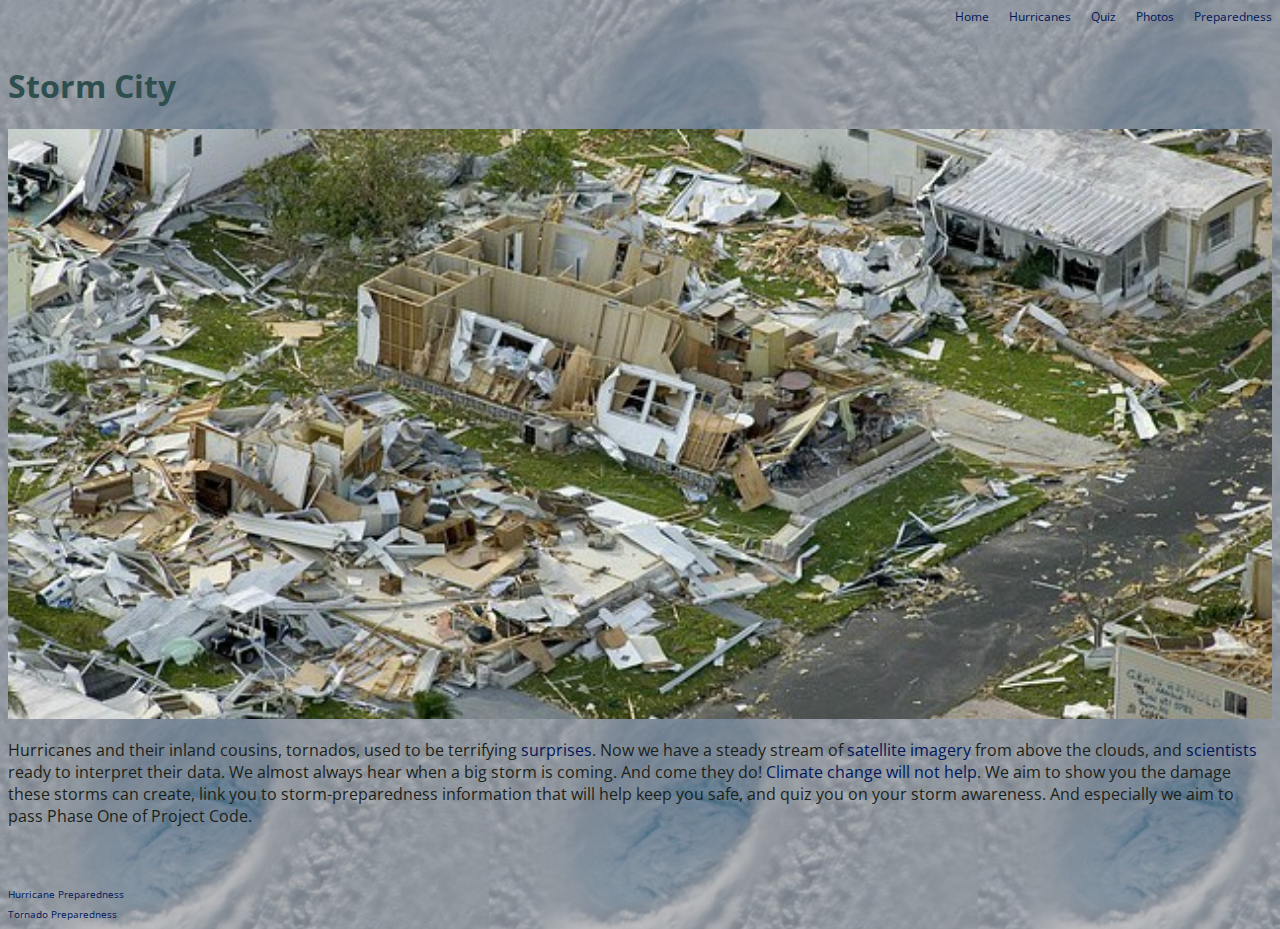
<file: index.html>
<!DOCTYPE html> 
<html> 
<head> 
<link rel="stylesheet" type="text/css" href="style.css">
<link href="https://fonts.googleapis.com/css?family=Lusitana" rel="stylesheet">
<link href="https://fonts.googleapis.com/css?family=Open+Sans" rel="stylesheet"> 
<title>Storm City</title>
</head>  
<body id="frontpage">  
    
<!--Header--> 
<nav> 
<div class="header"> 
<span class=headerlinks><a href="index.html">Home</a></span>
<span class=headerlinks><a href="page2.html">Hurricanes</a></span>
<span class=headerlinks><a href="page3.html">Quiz</a></span>
<span class=headerlinks><a href="page4.html">Photos</a></span>
<span class=headerlinks><a href="page5.html">Preparedness</a></span>
</div>
</nav>
<br> 

<!--Text and pictures go here!--> 
<h1>Storm City</h1>

<div id="destruction";> 
    <img src="images/hurricane-63005_640_cropped.jpg" alt="hurricane" width="100%">
    <p> Hurricanes and their inland cousins, tornados, used to be terrifying <a href="https://www.washingtonpost.com/news/capital-weather-gang/wp/2013/08/16/when-storms-were-a-surprise-a-history-of-hurricane-warnings/">surprises</a>. Now we have a steady stream of <a href="http://www.goes.noaa.gov/HURRLOOPS/huvsloop.html"> satellite imagery</a> from above the clouds, and  <a href="http://www.nhc.noaa.gov/qa/">scientists</a> ready to interpret their data. We almost always hear when a big storm is coming. And come they do! <a href="https://earthobservatory.nasa.gov/Features/RisingCost/rising_cost5.php">Climate change will not help</a>. We aim to show you the damage these storms can create, link you to storm-preparedness information that will help keep you safe, and quiz you on your storm awareness. And especially we aim to pass Phase One of Project Code. </p>
 </div>


<!--Footer--> 
<br>
<br> 
<div id="footer">
<p> <a href="https://www.ready.gov/hurricanes">Hurricane Preparedness</a></p>
<p> <a href="https://www.ready.gov/tornadoes">Tornado Preparedness</a></p>
</div>

<!-- Project requirements -->

<!-- 
 Design and content: 
x Wireframe
[] Color Palette using hex codes (pick 3) 
x Font(s) using google fonts
x Seven or more images 
  x sourced [] and maybe source better ones?
  x placed 
  [] credited - more credits!
[] Copy about those images - more copy!
  x written
  x placed
--> 

<!--
 Structure:
x Index.html
x Folder structure
x Four or more linked pages (linked out from home and back to home) 
x Navigation bar consistent across pages
x Footer consistent across pages
x Use some classes 
x Use some IDs 
-->

<!--
 Afterthoughts: 
x Use 5 comments in html
x Use 5 comments in css
[ ] Github hosting 
--> 

</body>
</html>
</file>
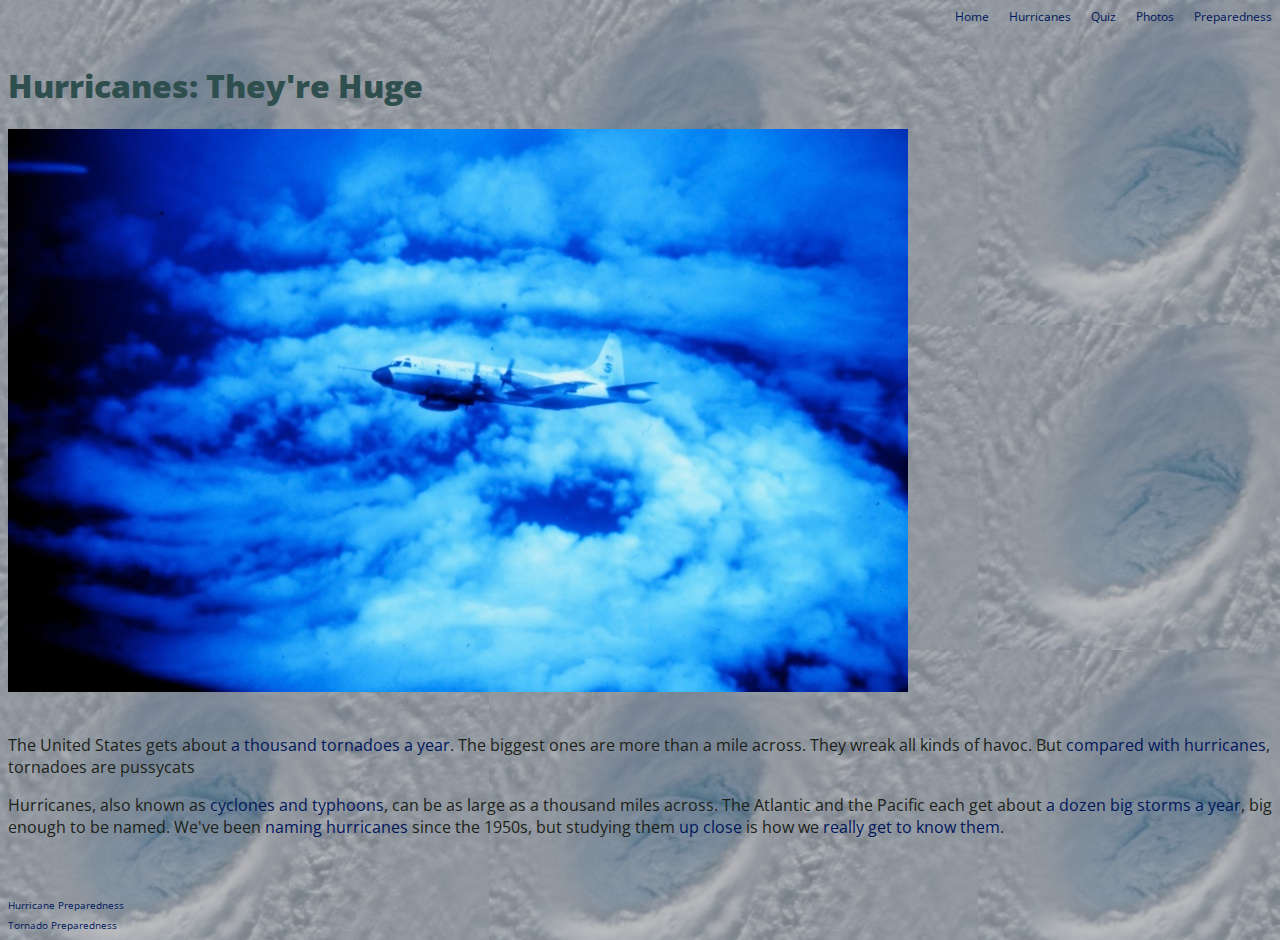
<file: page2.html>
<!DOCTYPE html> 
<html> 
<head> 
<link rel="stylesheet" type="text/css" href="style.css">
<link href="https://fonts.googleapis.com/css?family=Lusitana" rel="stylesheet">
<link href="https://fonts.googleapis.com/css?family=Open+Sans" rel="stylesheet">
<title>Hurricanes</title>
</head>  
<body id="frontpage">
    
    

<!--Header--> 
<nav> 
<div class="header"> 
<span class=headerlinks><a href="index.html">Home</a></span>
<span class=headerlinks><a href="page2.html">Hurricanes</a></span>
<span class=headerlinks><a href="page3.html">Quiz</a></span>
<span class=headerlinks><a href="page4.html">Photos</a></span>
<span class=headerlinks><a href="page5.html">Preparedness</a></span>
</div>
</nav>
<br> 



<!--Text and pictures go here!--> 
<h1><strong>Hurricanes: They're Huge</strong></h1>

<div id="boats"> 
<img src="images/noaa_hurricane_eye_plane_pic_fly00102.jpg"> 
<p><br>The United States gets about <a href="https://www.ncdc.noaa.gov/climate-information/extreme-events/us-tornado-climatology">a thousand tornadoes a year</a>. The biggest ones are more than a mile across. They wreak all kinds of havoc. But <a href="https://pmm.nasa.gov/resources/faq/what-difference-between-tornado-and-hurricane">compared with hurricanes</a>, tornadoes are pussycats</p> <p>Hurricanes, also known as <a href="https://oceanservice.noaa.gov/facts/cyclone.html">cyclones and typhoons</a>, can be as large as a thousand miles across. The Atlantic and the Pacific each get about <a href="http://www.nytimes.com/2017/09/19/us/hurricanes-irma-harvey-maria.html">a dozen big storms a year</a>, big enough to be named. We've been <a href="https://oceanservice.noaa.gov/facts/storm-names.html">naming hurricanes</a> since the 1950s, but studying them <a href="page4.html">up close</a> is how we <a href="http://www.nhc.noaa.gov/outreach/history/">really get to know them</a>. 
</p>
</div>

<!--Footer--> 
<br>
<br> 
<div id="footer">
<p> <a href="https://www.ready.gov/hurricanes">Hurricane Preparedness</a></p>
<p> <a href="https://www.ready.gov/tornadoes">Tornado Preparedness</a></p>
</div>


</body>
</html>
</file>
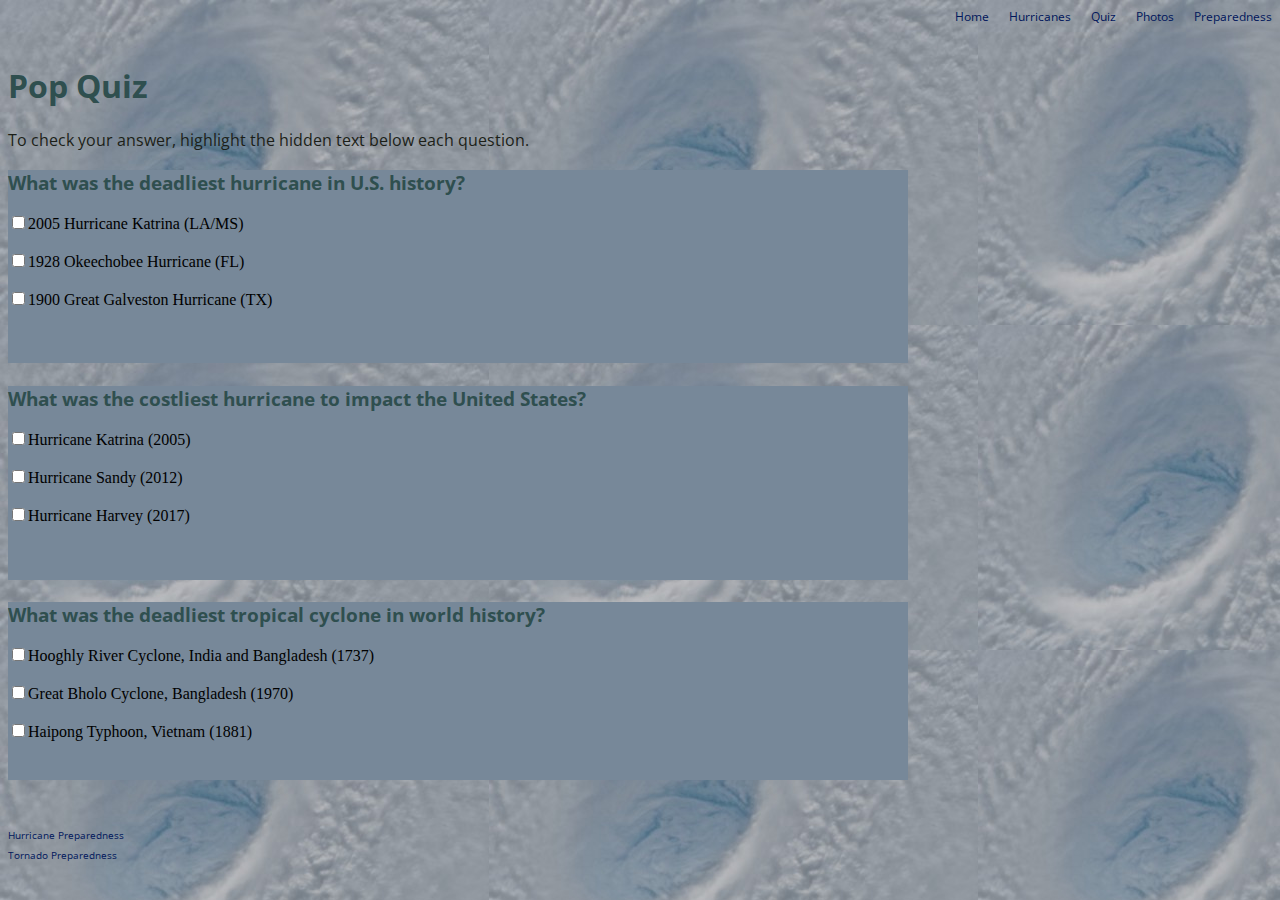
<file: page3.html>
<!DOCTYPE html> 
<html> 
<head> 
<link rel="stylesheet" type="text/css" href="style.css">
<link href="https://fonts.googleapis.com/css?family=Lusitana" rel="stylesheet">
<link href="https://fonts.googleapis.com/css?family=Open+Sans" rel="stylesheet">
<title>Pop Quiz</title>
</head>  

<body id="frontpage"> 

<!--Header--> 
<nav> 
<div class="header"> 
<span class=headerlinks><a href="index.html">Home</a></span>
<span class=headerlinks><a href="page2.html">Hurricanes</a></span>
<span class=headerlinks><a href="page3.html">Quiz</a></span>
<span class=headerlinks><a href="page4.html">Photos</a></span>
<span class=headerlinks><a href="page5.html">Preparedness</a></span>
</div>
</nav>
    
<br> 

        
<!--Text and pictures go here!--> 
<h1>Pop Quiz</h1>
    <p>To check your answer, highlight the hidden text below each question.</p>
    
<div class="boxone">
    <h3>What was the deadliest hurricane in U.S. history?
    </h3><input type="checkbox"name="2005">2005 Hurricane Katrina (LA/MS)
    <br><br>
    <input type="checkbox"name="1928">1928 Okeechobee Hurricane (FL)
    <br><br>
    <input type="checkbox"name="1900">1900 Great Galveston Hurricane (TX)
    <br>
    <h5>The 1900 Great Galveston Hurricane, where it's estimated that 8,000-12,000 people were killed and more than 10,000 people left homeless. It was the deadliest natural disaster in US history. </h5> 
</div>
  
<div class="boxone">
    <h3>What was the costliest hurricane to impact the United States?</h3>
    <input type="checkbox"name="Hurricane Katrina">Hurricane Katrina (2005)
    <br><br>
    <input type="checkbox"name="Hurricane Sandy">Hurricane Sandy (2012)
    <br><br>
    <input type="checkbox"name="Hurricane Harvey">Hurricane Harvey (2017)
    <br> 
    <h5>Hurricane Harvey, which is estimated to have caused $198.6 billion in damage. It contributed to the costliest hurricane season on record (2017) with damage estimated in excess of $300 billion.</h5>
</div>

<div class="boxone">
    <h3>What was the deadliest tropical cyclone in world history?</h3>
    <input type="checkbox"name="Hooghly">Hooghly River Cyclone, India and Bangladesh (1737)
    <br><br>
    <input type="checkbox"name="Great Bholo">Great Bholo Cyclone, Bangladesh (1970)
    <br><br>
    <input type="checkbox"name="Haipong">Haipong Typhoon, Vietnam (1881)
    <br>
    <h5>Great Bholo Cyclone, which is estimated to have caused up to half a million deaths. The cyclone area was in the Bay of Bengal.</h5>
</div>
<br> 
    
<div id="footer">
<p> <a href="https://www.ready.gov/hurricanes">Hurricane Preparedness</a></p>
<p> <a href="https://www.ready.gov/tornadoes">Tornado Preparedness</a></p>
</div>

</body>
</html>
</file>
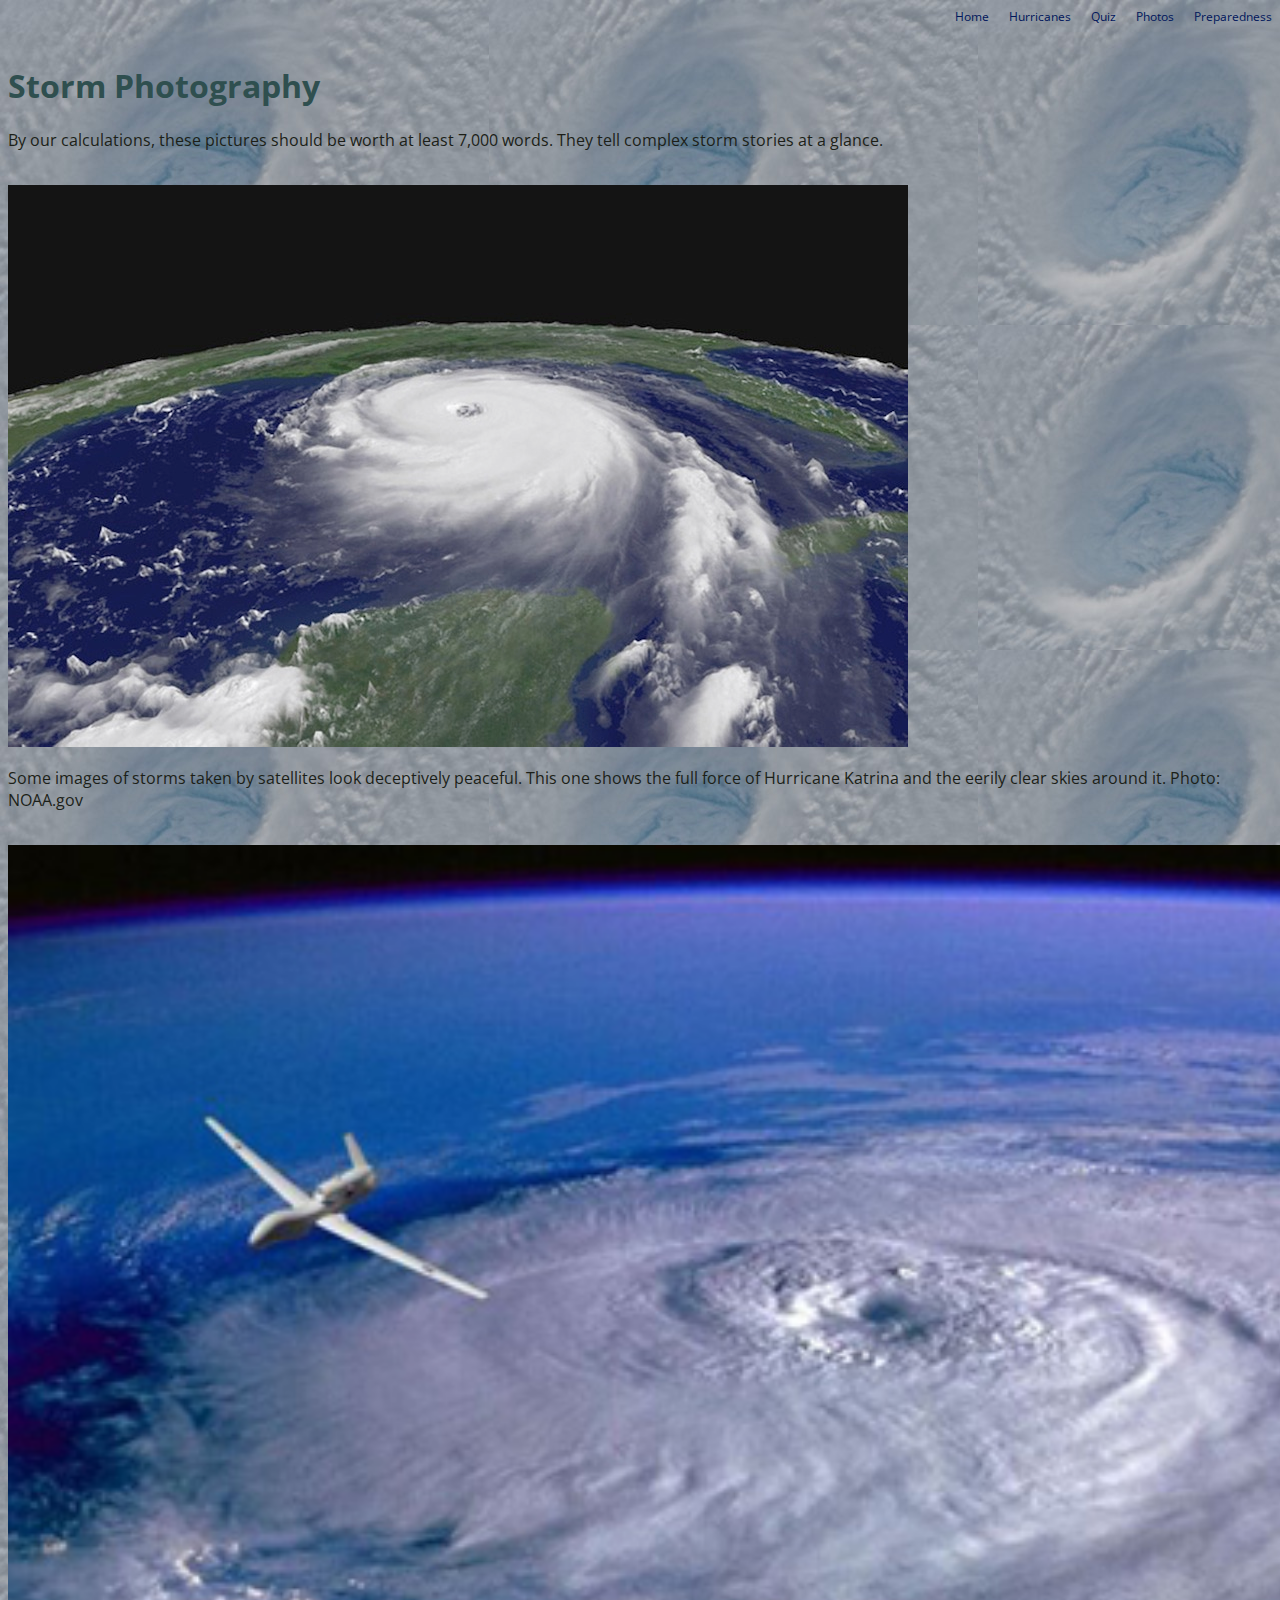
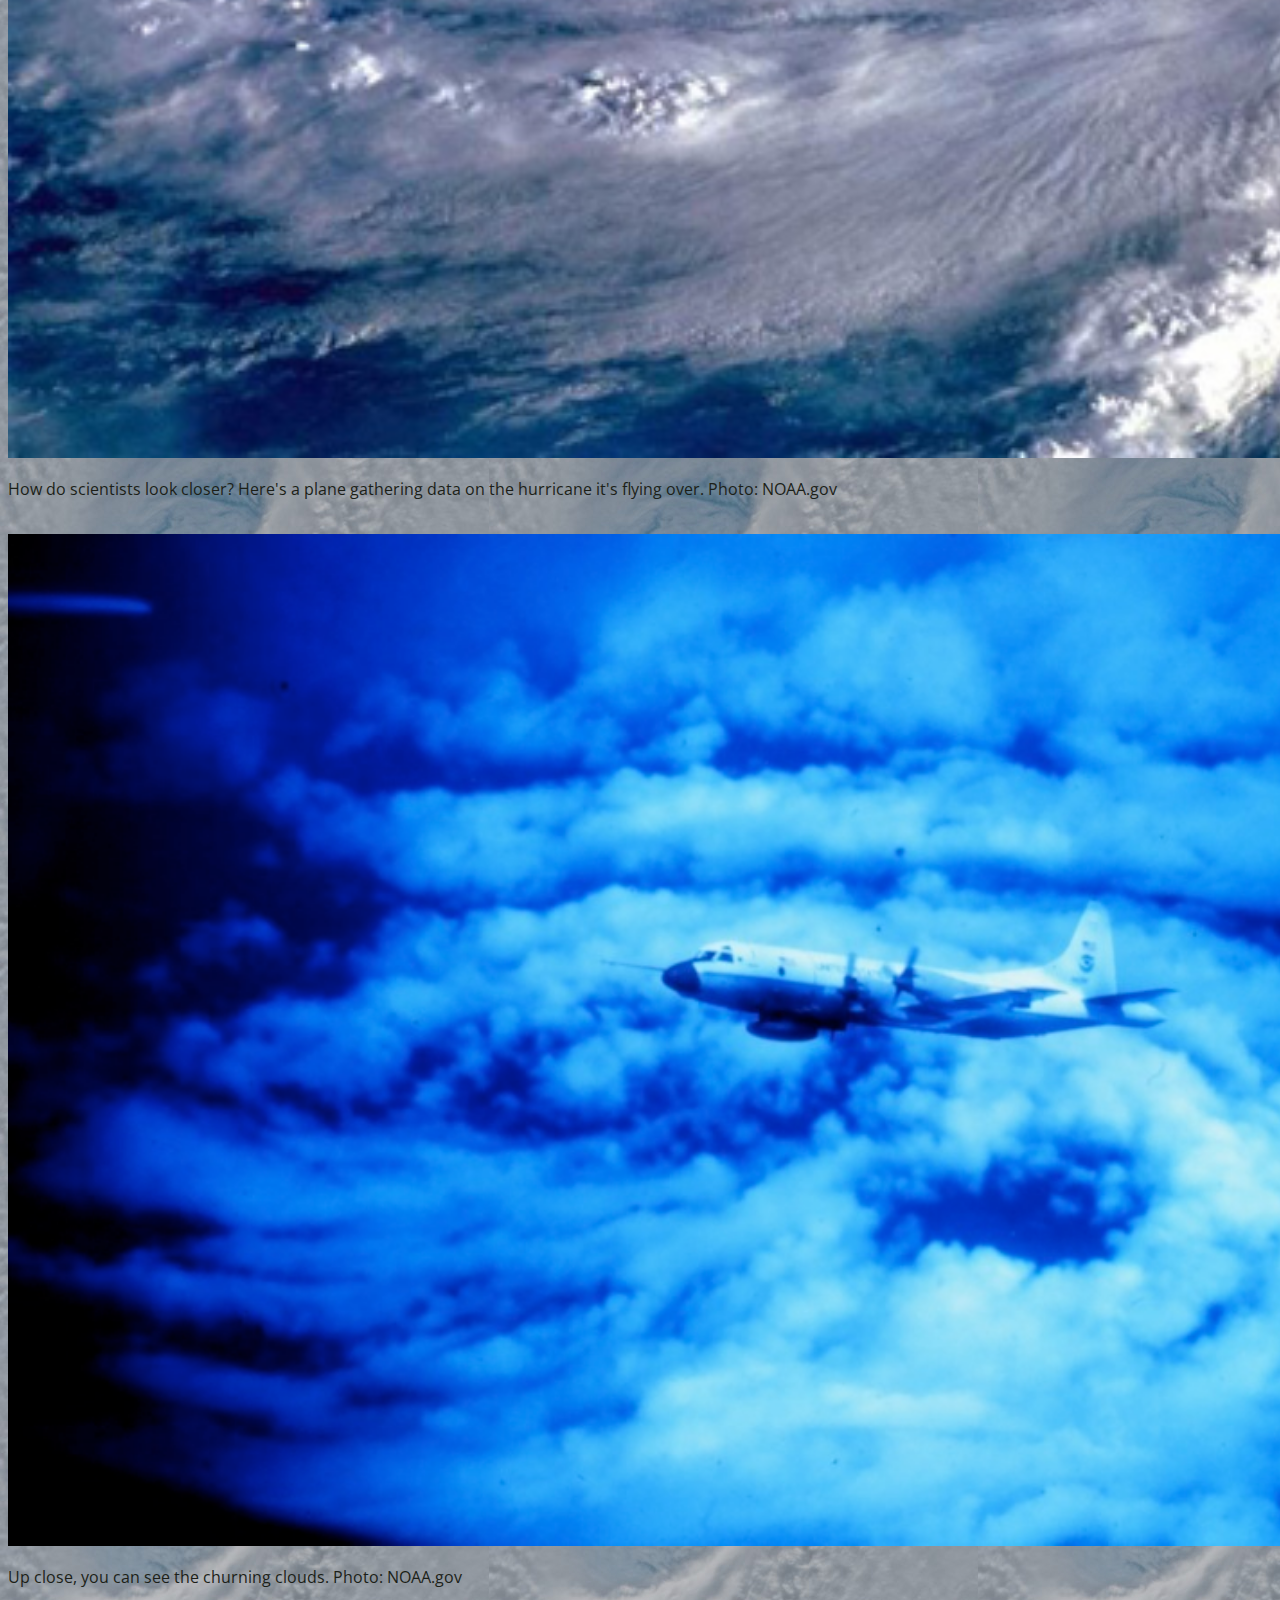
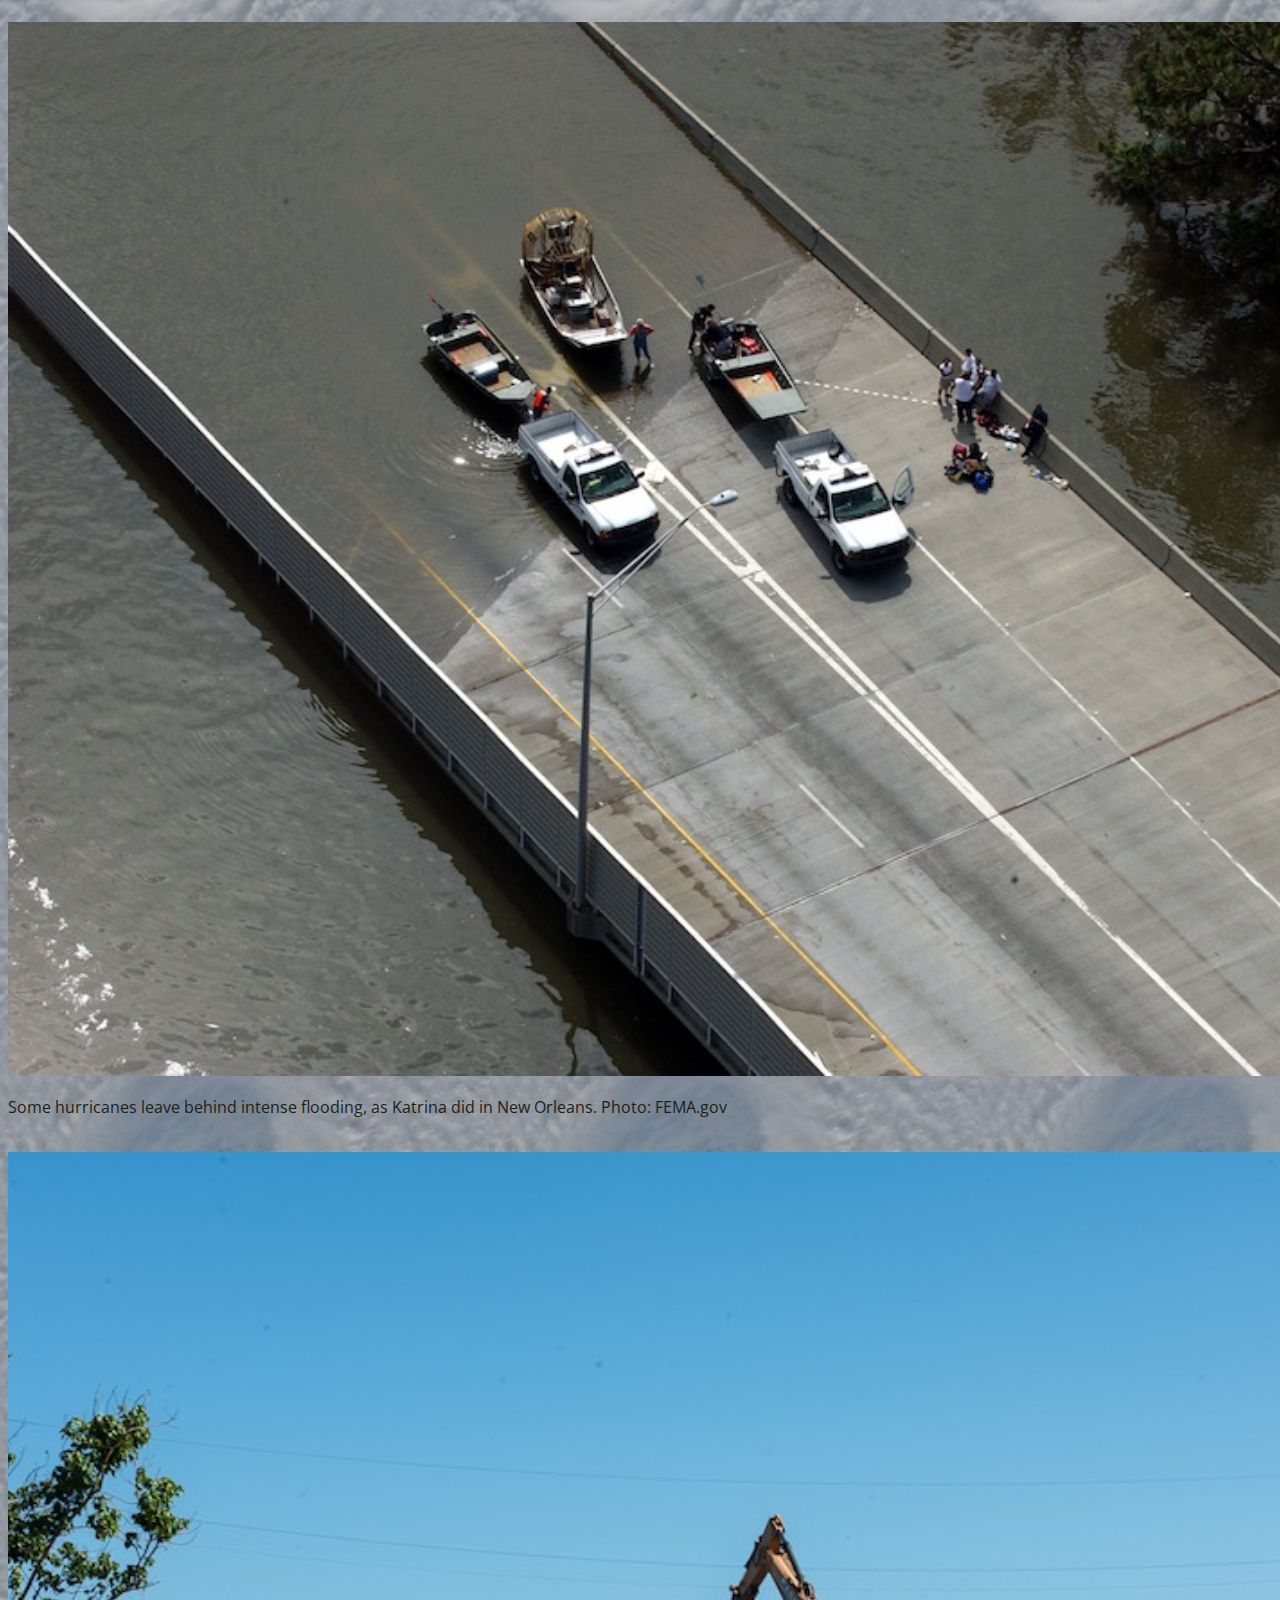
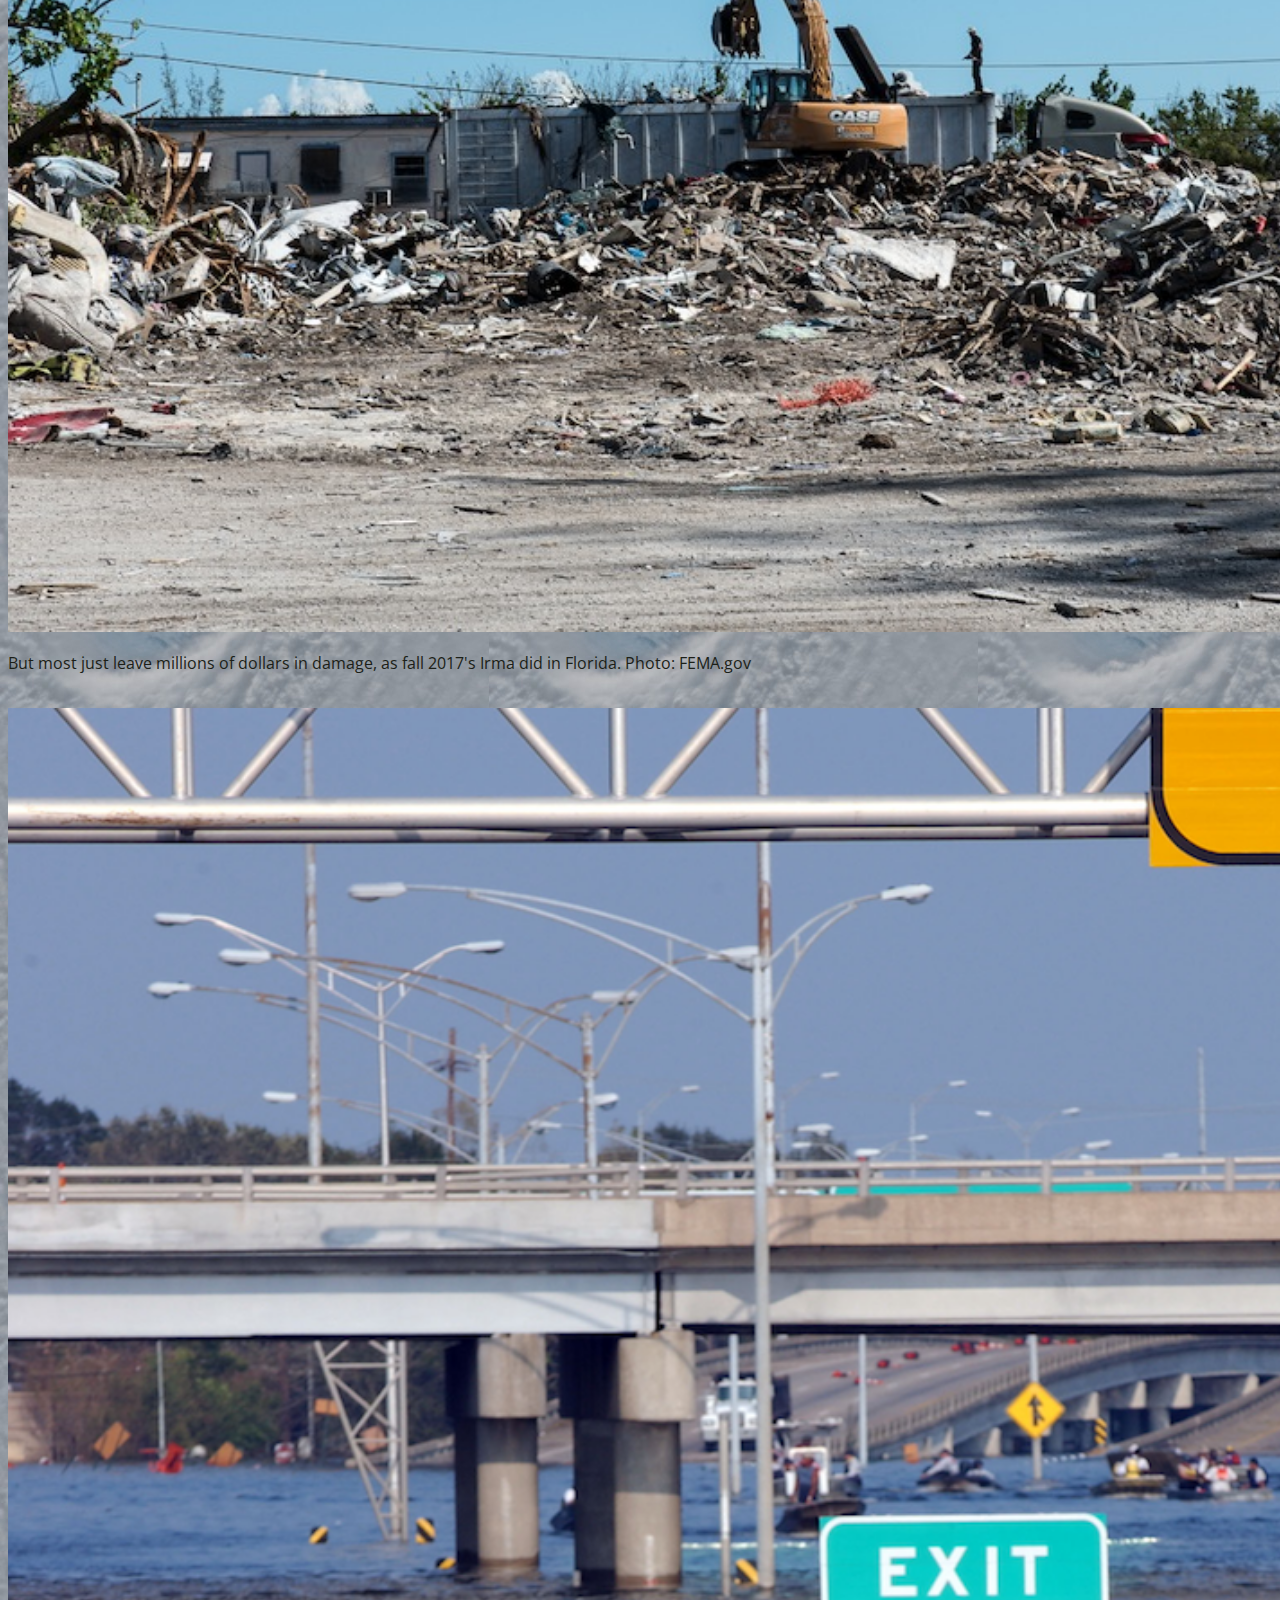
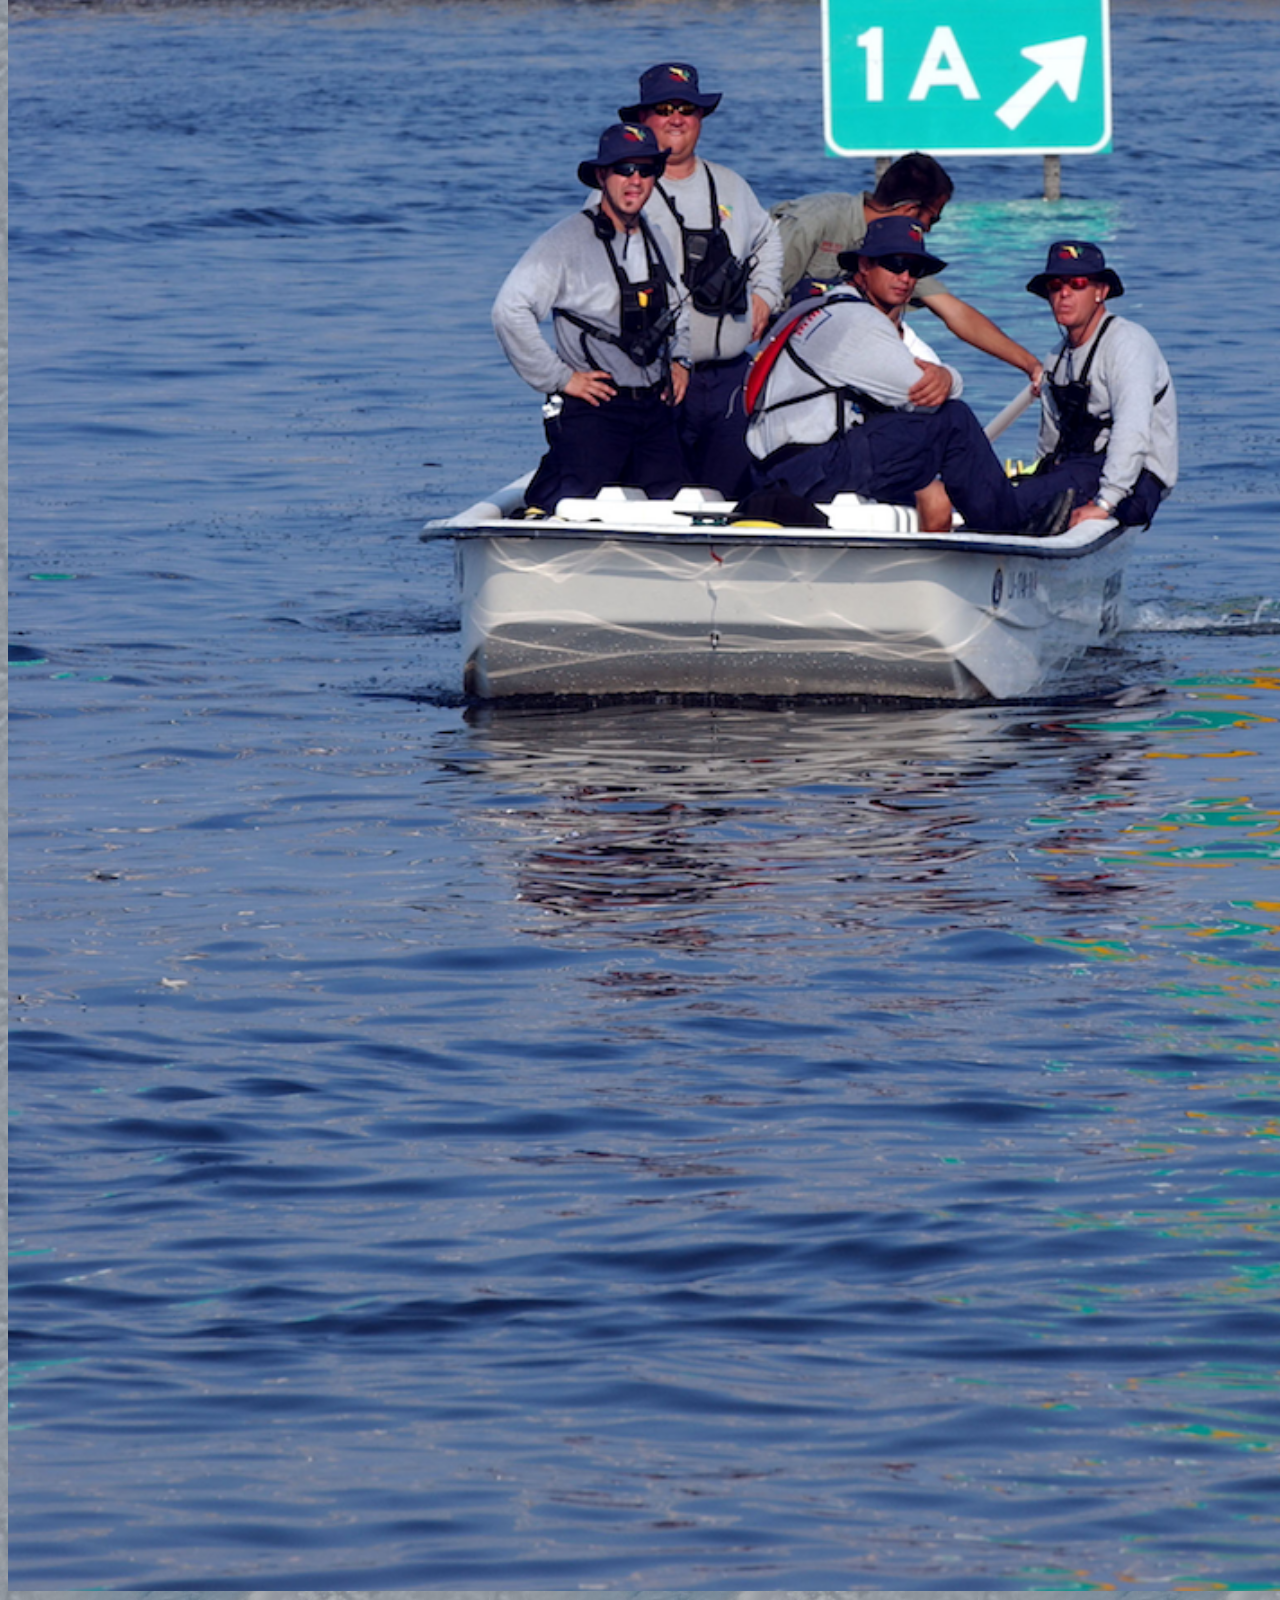
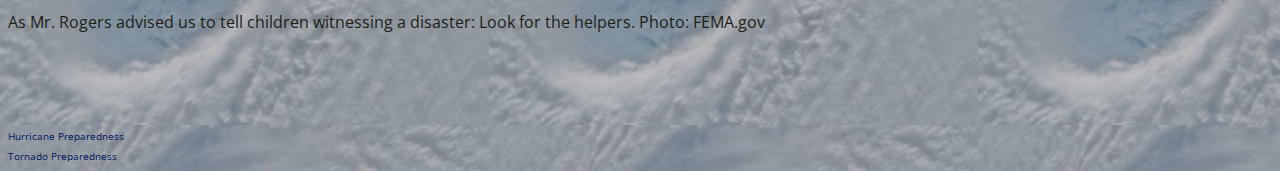
<file: page4.html>
<!DOCTYPE html> 
<html> 
<head> 
<link rel="stylesheet" type="text/css" href="style.css">
<link href="https://fonts.googleapis.com/css?family=Lusitana" rel="stylesheet">
<link href="https://fonts.googleapis.com/css?family=Open+Sans" rel="stylesheet">
<title>Photos</title>
</head>  

<body id="frontpage"> 

<!--Header--> 
<nav> 
<div class="header"> 
<span class=headerlinks><a href="index.html">Home</a></span>
<span class=headerlinks><a href="page2.html">Hurricanes</a></span>
<span class=headerlinks><a href="page3.html">Quiz</a></span>
<span class=headerlinks><a href="page4.html">Photos</a></span>
<span class=headerlinks><a href="page5.html">Preparedness</a></span>
</div>
</nav>
<br> 

<!--Text and pictures go here!--> 
<h1>Storm Photography</h1>
    
<p> By our calculations, these pictures should be worth at least 7,000 words. They tell complex storm stories at a glance.</p>
<br>
    
<div class="tornado"> 
    <img src="images/ee_noaa_katrinasatellite_credit_noaa.jpg">  
    <p> Some images of storms taken by satellites look deceptively peaceful. This one shows the full force of Hurricane Katrina and the eerily clear skies around it. Photo: NOAA.gov</p>
    </div> 
    <br>
    
<div class="tornado"> 
    <img src="images/aa_hfc_hurr_plane_credit_noaa.jpg" width=128%> 
    <p>How do scientists look closer? Here's a plane gathering data on the hurricane it's flying over. Photo: NOAA.gov</p>
    </div> 
    <br>
    
<div class="tornado"><img src="images/noaa_hurricane_eye_plane_pic_fly00102.jpg" width="128%;">
    <p>Up close, you can see the churning clouds. Photo: NOAA.gov</p>
    </div>
    <br>
    
<div class="tornado"><img src="images/fema_katrina_aerial_ramp_14980.jpg" width="128%;">
    <p>Some hurricanes leave behind intense flooding, as Katrina did in New Orleans. Photo: FEMA.gov</p>
    </div> 
    <br>
    
<div class="tornado"> <img src="images/fema_irma_debris_florida_dsc3037.jpg" width="128%;">
    <p>But most just leave millions of dollars in damage, as fall 2017's Irma did in Florida. Photo: FEMA.gov</p>
    </div>
    <br>
    
<div class="tornado"> <img src="images/dd_fema_hurricane_14888.png" width="128%;">
    <p>As Mr. Rogers advised us to tell children witnessing a disaster: Look for the helpers. Photo: FEMA.gov</p>
    </div>
    <br>
    
<br>
    
<!--Footer--> 
<br>
<br> 
<div id="footer">
<p> <a href="https://www.ready.gov/hurricanes">Hurricane Preparedness</a></p>
<p> <a href="https://www.ready.gov/tornadoes">Tornado Preparedness</a></p>
</div>


</body>
</html>
</file>
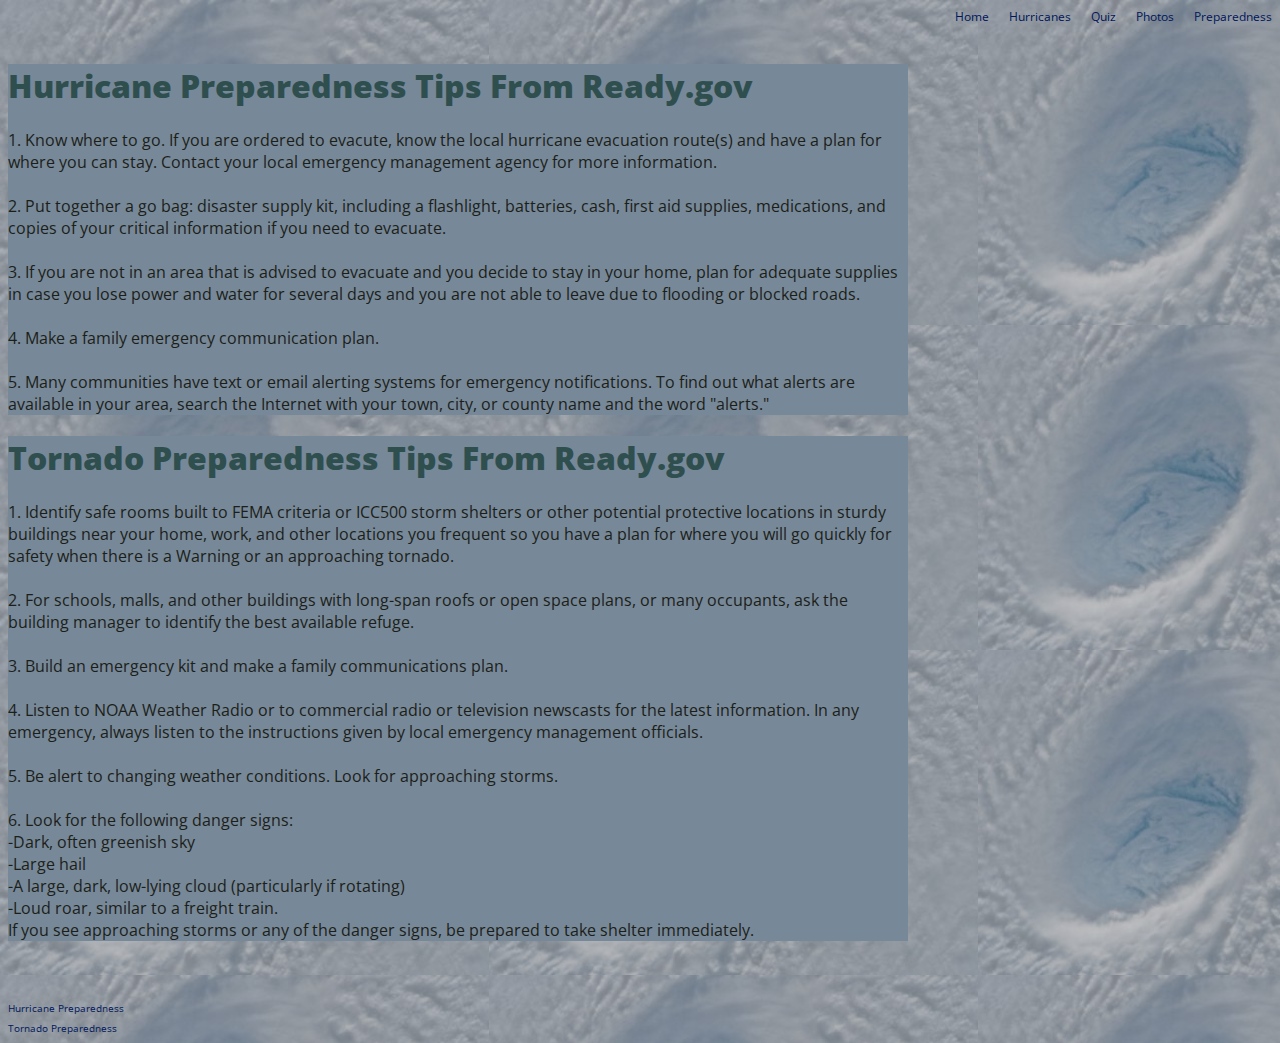
<file: page5.html>
<!DOCTYPE html> 
<html> 
<head> 
<link rel="stylesheet" type="text/css" href="style.css">
<link href="https://fonts.googleapis.com/css?family=Lusitana" rel="stylesheet">
<link href="https://fonts.googleapis.com/css?family=Open+Sans" rel="stylesheet">
<title>Preparedness</title>
</head>  

<body id="frontpage"> 

<!--Header--> 
<nav> 
<div class="header"> 
<span class=headerlinks><a href="index.html">Home</a></span>
<span class=headerlinks><a href="page2.html">Hurricanes</a></span>
<span class=headerlinks><a href="page3.html">Quiz</a></span>
<span class=headerlinks><a href="page4.html">Photos</a></span>
<span class=headerlinks><a href="page5.html">Preparedness</a></span>
</div>
</nav>
<br> 

    <div class="boxone"><h1><strong>Hurricane Preparedness Tips From Ready.gov</strong></h1>
   <p>
    1. Know where to go. If you are ordered to evacute, know the local hurricane evacuation route(s) and have a plan for where you can stay. Contact your local emergency management agency for more information.
   <br><br>
    2. Put together a go bag: disaster supply kit, including a flashlight, batteries, cash, first aid
      supplies, medications, and copies of your critical information if you need to evacuate.
   <br><br>
    3. If you are not in an area that is advised to evacuate and you decide to stay in your home, plan
      for adequate supplies in case you lose power and water for several days and you are not able to
      leave due to flooding or blocked roads.
   <br><br>
    4. Make a family emergency communication plan.
   <br><br>
    5. Many communities have text or email alerting systems for emergency notifications. To find out
      what alerts are available in your area, search the Internet with your town, city, or county name
      and the word "alerts."
   <br>
   </p></div>

    
   <div class="boxone"><h1><strong>Tornado Preparedness Tips From Ready.gov</strong></h1>
   <p>
    1. Identify safe rooms built to FEMA criteria or ICC500 storm shelters or other
      potential protective locations in sturdy buildings near your home, work, and other
      locations you frequent so you have a plan for where you will go quickly for safety
      when there is a Warning or an approaching tornado. <br><br> 
    2. For schools, malls, and other buildings with long-span roofs or open space plans, or many
      occupants, ask the building manager to identify the best available refuge. <br><br> 
    3. Build an emergency kit and make a family communications plan. <br><br> 
    4. Listen to NOAA Weather Radio or to commercial radio or television newscasts for the latest
      information.  In any emergency, always listen to the instructions given by local emergency
      management officials. <br><br> 
    5. Be alert to changing weather conditions.  Look for approaching storms. <br><br> 
    6. Look for the following danger signs:<br>
      -Dark, often greenish sky<br>
      -Large hail<br>
      -A large, dark, low-lying cloud (particularly if rotating)<br>
      -Loud roar, similar to a freight train. <br>
       If you see approaching storms or any of the danger signs, be prepared to take shelter immediately.<br> 

     </p>
    </div>
     
    
   
   
   
   
 
<!--Footer--> 
<br>
<br> 
<div id="footer">
<p> <a href="https://www.ready.gov/hurricanes">Hurricane Preparedness</a></p>
<p> <a href="https://www.ready.gov/tornadoes">Tornado Preparedness</a></p>
</div>


</body>
</html>
</file>
<file: style.css>
h1, h2, h3, h4, h6 {
    color: #2f4f4f; 
    text-align: left; 
    font-family: 'open sans', sans-serif; 
    font-weight: bold;}
p {
    color: #1C1F18; 
    text-align: left; 
    font-family: 'Open Sans', sans-serif;}
    
    /* links set to hed color, no underline */
a:link, a:visited, a:link:active, a:visited:active {
    color: #00165B;
    text-decoration: none;
   }

/* css for individual pages below */

/* Kristof: Background image and photo CSS below */

#frontpage {background-image: url("images/aa_typhoon-1650677_640_lightened.jpg");}
#pagesecond {background-image: url("images/aa_typhoon-1650677_640_lightened.jpg");}
#pagethird {background-image: url("images/aa_typhoon-1650677_640_lightened.jpg");}
#pagefourth {background-image: url("images/aa_typhoon-1650677_640_lightened.jpg");}
#pagefive {background-image: url("images/aa_typhoon-1650677_640_lightened.jpg");}

/* index */
#destruction {width: 100%;} 

/* pg 2 - hurricanes */
#boats {width: 100%;} 

/* PG 4, all photos */
.tornado {width: 100%}


/* Mary: Quiz CSS below*/

.boxone{
    width:900px;
    background-color:#778899;}
  
h5{color:#778899}


/* css for header and footer below */

.header {display:flex; justify-content:flex-end;}
.headerlinks {display:flex; margin-right:0px; margin-left:20px; font-family:'open sans', serif; font-size: 12px}
    /*header is a class for a div formatted here as a flexbox, 
      and headerlinks is a class for anchor tags within that flexbox, 
      both for the top of the screen. 
      The links should space themselves out to the left of the top of the screen.*/
  
#footer {font-size: 10px; line-height: 1; text-align: center;} 
    /*footer is an ID for the bottom of the screen, small and centered. except it won't center. What am I missing here?*/
</file>
